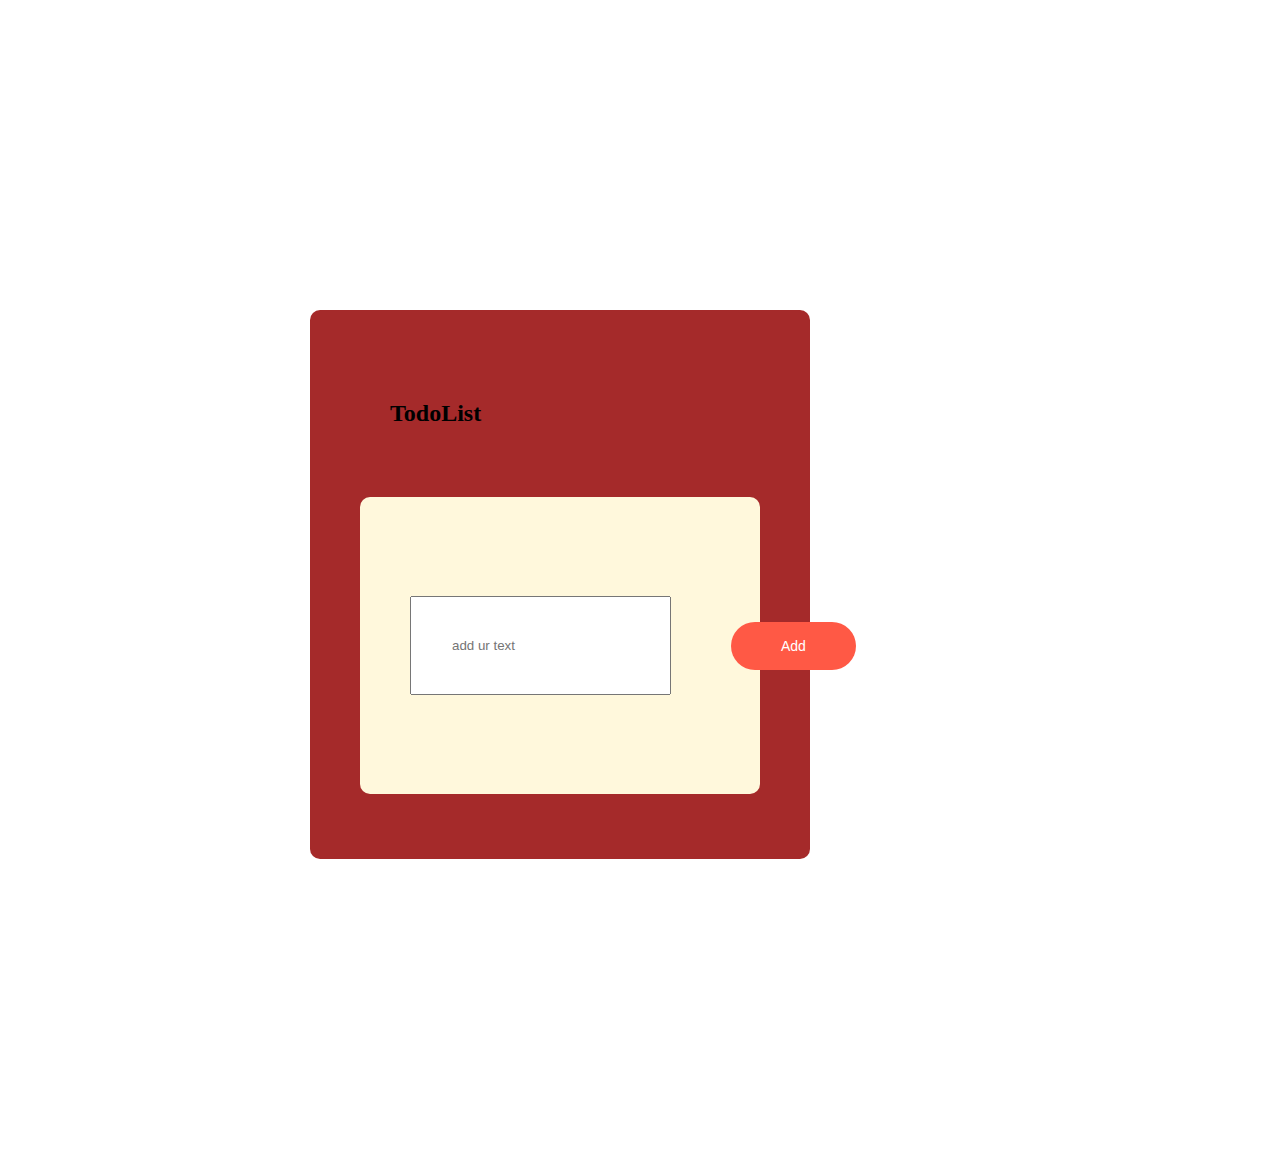
<file: index.html>
<!DOCTYPE html>
<html lang="en">
<head>
    <meta charset="UTF-8">
    <meta name="viewport" content="width=device-width, initial-scale=1.0">
    <title>Todolist</title>
    <link href="https://cdn.jsdelivr.net/npm/bootstrap@5.3.2/dist/css/bootstrap.min.css" rel="stylesheet" integrity="sha384-T3c6CoIi6uLrA9TneNEoa7RxnatzjcDSCmG1MXxSR1GAsXEV/Dwwykc2MPK8M2HN" crossorigin="anonymous">
    <script src="https://cdn.jsdelivr.net/npm/bootstrap@5.3.2/dist/js/bootstrap.bundle.min.js" integrity="sha384-C6RzsynM9kWDrMNeT87bh95OGNyZPhcTNXj1NW7RuBCsyN/o0jlpcV8Qyq46cDfL" crossorigin="anonymous"></script>
    <link rel="stylesheet" href="todo.css">
</head>
<body>
    <div class="container">
        <div class="todo-app">
            <h2>TodoList</h2>
            <div class="row">
                <input type="text" id="input-box" placeholder="add ur text">
                <button onclick="AddTask()">Add</button>

                <ul id="list-container">
                    <li class="checked"></li>
                </ul>
            </div>
        </div>
    </div>
    <script src="script.js"></script>
</body>
</html>
</file>
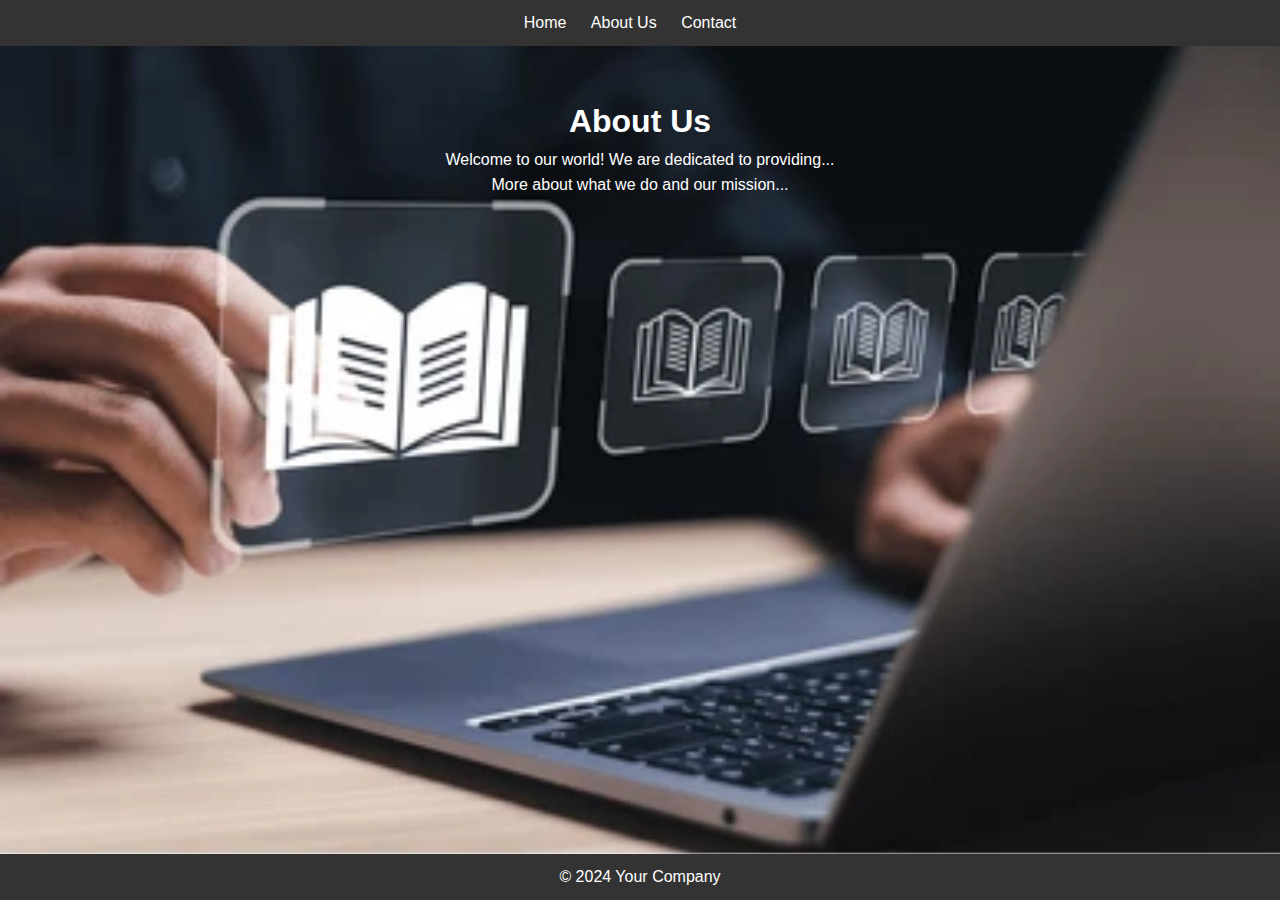
<file: About.html>
<!DOCTYPE html>
<html lang="en">
<head>
  <meta charset="UTF-8">
  <meta name="viewport" content="width=device-width, initial-scale=1.0">
  <title>About Us</title>
  <link rel="stylesheet" href="abt.css">
</head>
<body>
  <header>
    <nav>
      <ul>
        <li><a href="Home.html">Home</a></li>
        <li><a href="about.html">About Us</a></li>
        <li><a href="contact.html">Contact</a></li>
      </ul>
    </nav>
  </header>
  
  <section class="about-section">
    <div class="container">
      <h1>About Us</h1>
      <p>Welcome to our world! We are dedicated to providing...</p>
      <p>More about what we do and our mission...</p>
    </div>
  </section>
  
  <footer>
    <p>&copy; 2024 Your Company</p>
  </footer>
</body>
</html>
</file>
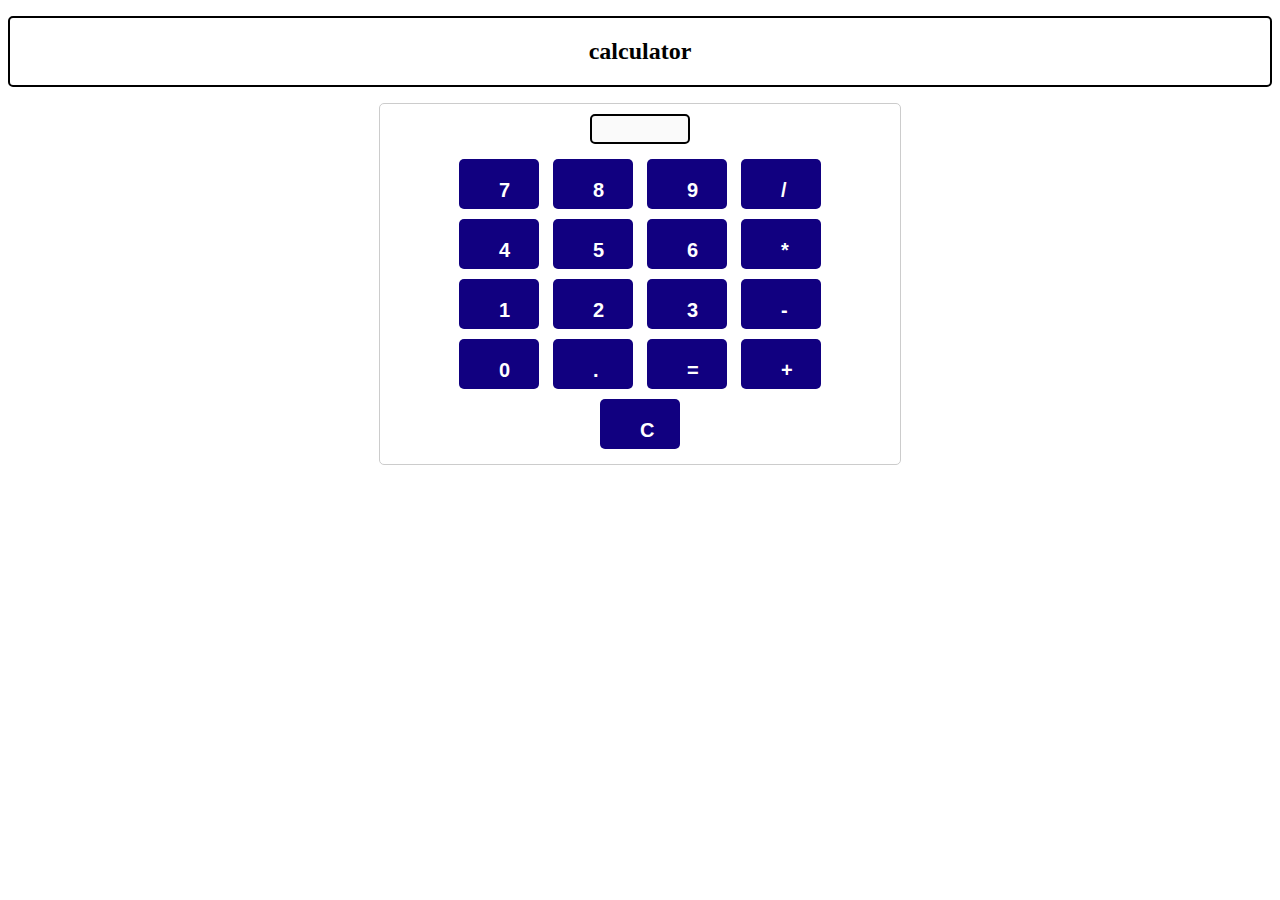
<file: clculator.html>
<!DOCTYPE html>
<html lang="en">
<head>
    <meta charset="UTF-8">
    <meta name="viewport" content="width=device-width, initial-scale=1.0">
    <title>Document</title>
    <link rel="stylesheet" href="calc.css">
    <style>
        .calculator {
            width: 500px;
            margin: auto;
            border: 1px solid #ccc;
            padding: 10px;
            border-radius: 5px;
            text-align: center;
        }
        .calculator input[type="button"]{
            width: 50px;
            height: 50px;
            font-size: 20px;
            margin: 5px;
            cursor: pointer;
            
        }
        .calculator input[type="text"]{
            width: 100px;
            height: 30px;
            font-size: 28px;
            text-align: left;
            margin-bottom: 10px;
            padding: 5px;
            box-sizing: border-box;
        }
    </style>
</head>
<body>
    <h1>calculator</h1>
    <!-- <table id="calcu">  -->
<div class="calculator">
    <input type="text" name="" id="display" disabled><br>
        <input type="button" value="7" onclick="addtoDisplay('7')">
        <input type="button" value="8" onclick="addtoDisplay('8')">
        <input type="button" value="9" onclick="addtoDisplay('9')">
        <input type="button" value="/" onclick="addtoDisplay('/')"><br>
        <input type="button" value="4" onclick="addtoDisplay('4')">
        <input type="button" value="5" onclick="addtoDisplay('5')">
        <input type="button" value="6" onclick="addtoDisplay('6')">
        <input type="button" value="*" onclick="addtoDisplay('*')"><br>
        <input type="button" value="1" onclick="addtoDisplay('1')">
        <input type="button" value="2" onclick="addtoDisplay('2')">
        <input type="button" value="3" onclick="addtoDisplay('3')">
        <input type="button" value="-" onclick="addtoDisplay('-')"><br>
        
        <input type="button" value="0" onclick="addtoDisplay('0')">
        <input type="button" value="." onclick="addtoDisplay('.')">
        <input type="button" value="=" onclick="calculate()">
        <input type="button" value="+" onclick="addtoDisplay('+')"><br>
        <input type="button" value="C" onclick="clearDisplay()">

    </div>

    <script>
        function addtoDisplay(value){
            document.getElementById('display').value += value;
        }
        function clearDisplay(){
            document.getElementById('display').value= '';

        }
        function calculate(){
            var display = document.getElementById('display');
            try{
                display.value = eval(display.value);

            }
            catch(e){
                display.value='error';
            }
        }

    </script>
       

</body>
</html>
</file>
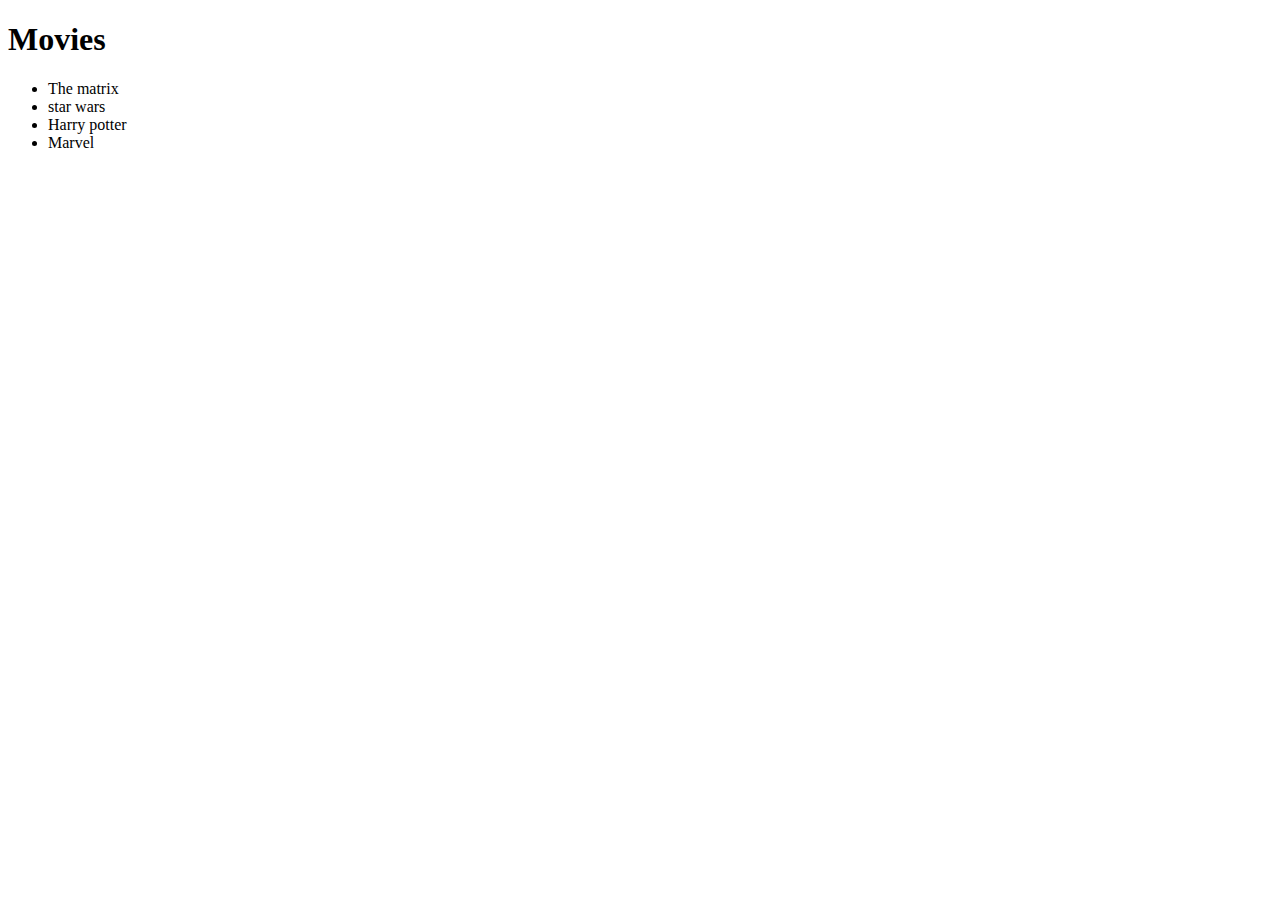
<file: doc.html>
<!DOCTYPE html>
<html lang="en">
<head>
    <meta charset="UTF-8">
    <meta name="viewport" content="width=device-width, initial-scale=1.0">
    <title>Dom manipulation</title>
</head>
<body>
    <div class="container">
        <h1 id="main-heading"> Movies</h1>
        <ul>
            <li class="list-items">The matrix</li>
            <li class="list-items">star wars</li>
            <li class="list-items">Harry potter</li>
            <li class="list-items">Marvel</li>
        </ul>
    </div>
</body>
</html>
</file>
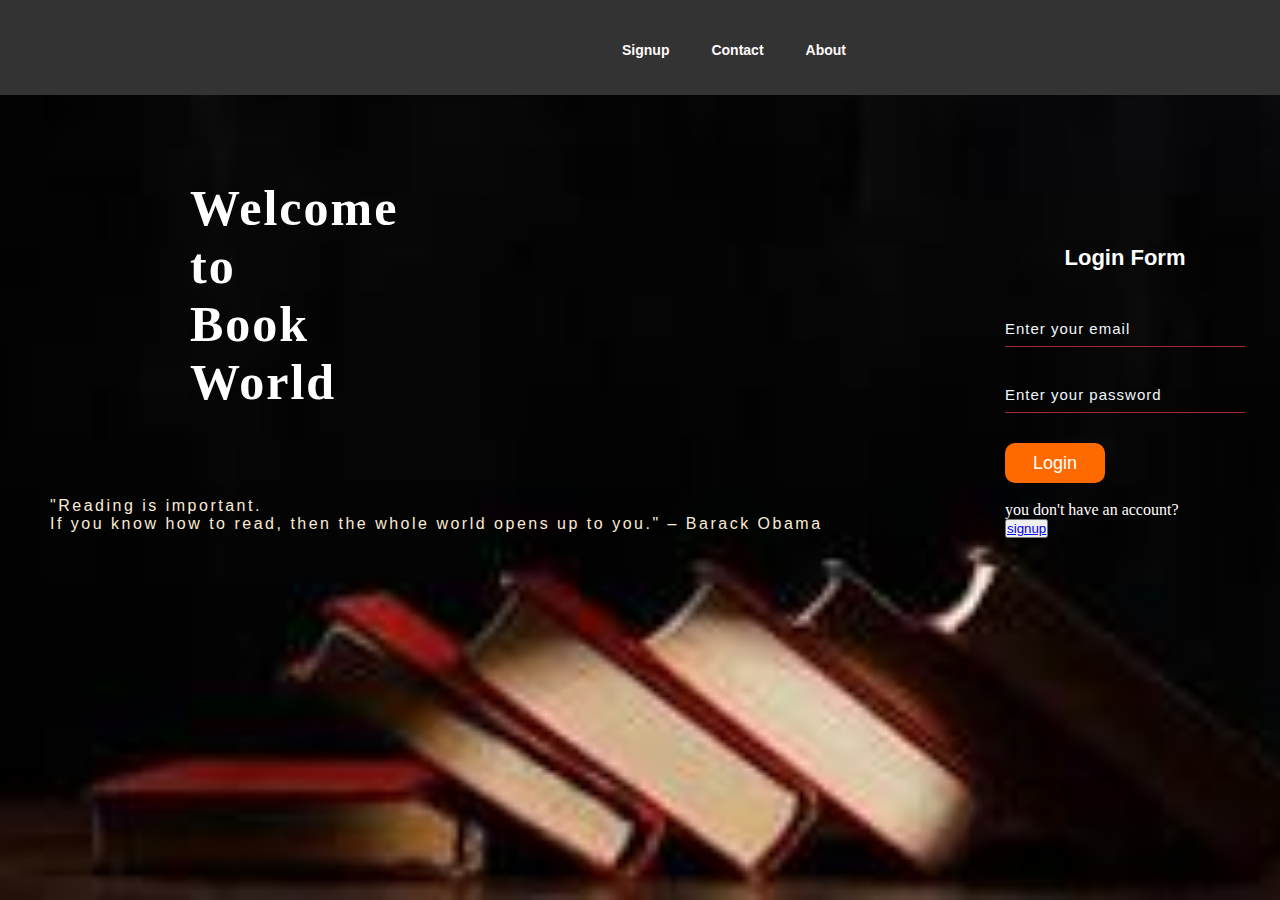
<file: Home.html>
<!DOCTYPE html>
<html lang="en">
<head>
    <meta charset="UTF-8">
    <meta name="viewport" content="width=device-width, initial-scale=1.0">
    <title>Login Form</title>
    <link rel="stylesheet" href="hom.css">
       <script src="https://ajax.googleapis.com/ajax/libs/jquery/3.6.0/jquery.min.js"></script>
</head>
<body>

    <div class="main">
        <header>
        <div class="navbar">
            <!-- <div class="icon">
                <h2 class="logo">Ordinary</h2>
            </div> -->
            <div class="menu">
                <ul>
                    <!-- <li><a href="Login.html">Login</a></li> -->
                    <li><a href="Signup.html">Signup</a></li>
                    <li><a href="Contact.html">Contact</a></li>
                    <li><a href="About.html">About</a></li>
                </ul>
            </div>
        </div>
    </header>
        <div class="content">
            <h1>Welcome to <span>Book World</span></h1><br><br>
           

    <div class="container">
        <form id="loginForm" class="form">
            <h2>Login Form</h2>
            <div class="form-group">
                <input type="email" name="email" placeholder="Enter your email" id="email" required>
                <span class="status" id="email_status"></span>
            </div>
            
            <div class="form-group">
                <input type="password" name="password" placeholder="Enter your password" id="password" required>
                <span class="status" id="pass_status"></span>
            </div>
            
            <button type="submit" class="btnn">Login</button><br><br>

            <p>you don't have an account?</p>
            <button type="button" ><a href="Signup.html">signup</a></button>
        </form>
    </div>
    
    </div>
    <p class="p" style="color: antiquewhite;">"Reading is important. <br>If you know how to read, then the whole world opens up to you." – Barack Obama</p>
    
    </div>

    <script>
        $(document).ready(function() {
            $('#loginForm').submit(function(event) {
                event.preventDefault(); // Prevent the form from submitting

                // Perform validation
                var email = $('#email').val();
                var password = $('#password').val();

                // Validate email
                if (!isValidEmail(email)) {
                    $('#email_status').text('Invalid email').removeClass('text-success').addClass('text-danger');
                    return;
                } else {
                    $('#email_status').text('');
                }

                // Validate password
                if (password.length < 8) {
                    $('#pass_status').text('Password must be at least 8 characters long').removeClass('text-success').addClass('text-danger');
                    return;
                } else {
                    $('#pass_status').text('');
                }

                alert('Login successful!');
            });

            // Function to validate email format
            function isValidEmail(email) {
                var emailRegex = /^[^\s@]+@[^\s@]+\.[^\s@]+$/;
                return emailRegex.test(email);
            }
        });
    </script>
</body>
</html>
</file>
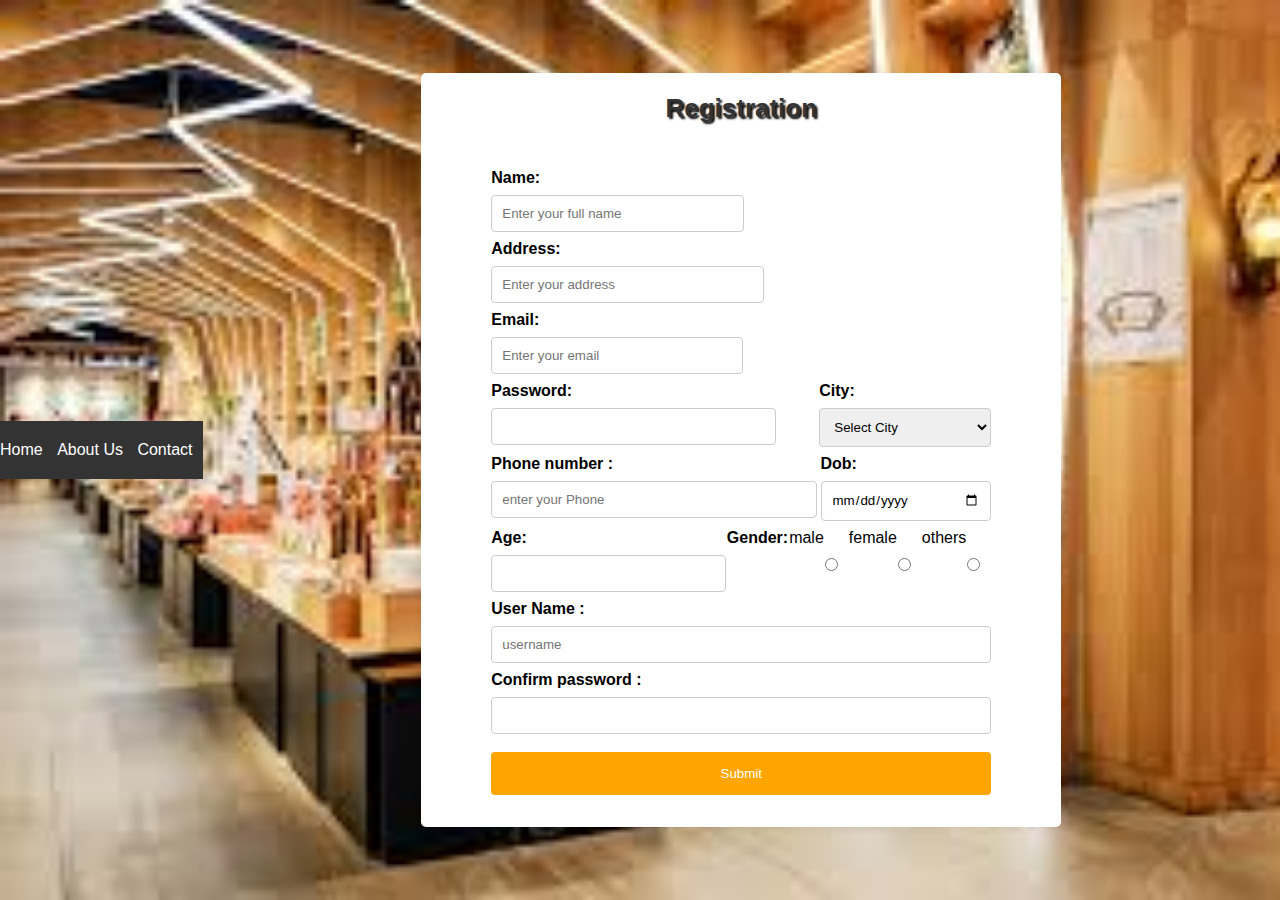
<file: Signup.html>
<!DOCTYPE html>
<html lang="en">
<head>
    <meta charset="UTF-8">
    <meta name="viewport" content="width=device-width, initial-scale=1.0">
    <title>Register</title>
    <script src="https://code.jquery.com/jquery-3.6.0.min.js"></script>
    <link rel="stylesheet" href="sig.css">
    <script src="sig.js"></script>
</head>
<body>
    <header>
        <nav>
          <ul>
            <li><a href="Home.html">Home</a></li>
            <li><a href="about.html">About Us</a></li>
            <li><a href="contact.html">Contact</a></li>
          </ul>
        </nav>
      </header>
    <div class="container">
         <h1 class="form-title"> Registration</h1><br><br>
        <form action="Signup.html">
    <div class="main-user-info">
        <form name="RegForm" onsubmit="return validateForm()">
            <p>
                <label for="name">Name:</label>
                <input type="text" id="name" name="Name" 
                    placeholder="Enter your full name" />
                <span id="name-error" class="error-message"></span>
            </p>
            <p>
                <label for="address">Address:</label>
                <input type="text" id="address" name="Address" 
                    placeholder="Enter your address" />
                <span id="address-error" class="error-message"></span>
            </p>
            <p>
                <label for="email">Email:</label>
                <input type="text" id="email" name="EMail" 
                    placeholder="Enter your email" />
                <span id="email-error" class="error-message"></span>
            </p>
            <p>
                <label for="password">Password:</label>
                <input type="password" id="password" name="Password" />
                <span id="password-error" class="error-message"></span>
            </p>
            <p>
                <label for="city">City:</label>
                <select id="city" name="city">
                    <option value="">
                        Select City
                    </option>
                    <option value="a">
                    Trivantrum
                    </option>
                    <option value="b">
                        Kollam
                    </option>
                    <option value="c">
                        Pathanamthitta
                    </option>
                    <option value="d">
                        Alappuzha
                    </option>
                    <option value="e">
                        Kottayam
                    </option>
                    <option value="f">
                    Idukki
                    </option>
                    <option value="g">
                        Ernakulam
                    </option>
                    <option value="h">
                        Thrissur
                    </option>
                    <option value="i">
                        Palakkad
                    </option>
                    <option value="j">
                        Malappuram
                    </option>
                    <option value="k">
                        Kozhikode
                    </option>
                    <option value="l">
                    Wayanad
                    </option>
                    <option value="m">
                        Kannur
                    </option>
                    <option value="n">
                        Kasargod
                    </option>
                    </select>
                <span id="city-error" class="error-message"></span>
            </p>
            <p>
            <label for="" >Phone number :</label>
            <input type="number" name="ph" id="" placeholder="enter your Phone">
        </p>
        <p>
            <label for="" >Dob:</label><input  type="date" name="" id="demo" max="2018-7-19">
        </p>
        <p>
            <label for="" >Age:</label><input type="number">
        </p>
        <label for="" >Gender:</label> male <input type="radio" name="g" id=""> female <input type="radio" name="g" > others <input type="radio" name="g"><br><br>
        <label for="">User Name :</label>
        <input type="text"  placeholder="username"><br><br>
        <label for="">Confirm password :</label>
        <input type="password"><br><br>
        <button type="button" onclick="validateForm()">Submit</button>
        </form>
 </div>
 </div>  
</div>
<script>
$(document).ready(function() {
    $("RegForm").validate({
        rules: {
            name: {
                required: true,
            },
            address: {
                required: true,
            },
            email: {
                required: true,
                email: true,
            },
            password: {
                required: true,
                minlength: 6,
            },
            city: {
                required: true,
            },
        },
        messages: {
            name: {
                required: "Please enter your name.",
            },
            address: {
                required: "Please enter your address.",
            },
            email: {
                required: "Please enter your email address.",
                email: "Please enter a valid email address.",
            },
            password: {
                required: "Please enter a password.",
                minlength: "Password must be at least 6 characters.",
            },
            city: {
                required: "Please select your city.",
            },
        },
        errorElement: "span", 
        errorPlacement: function(error, element) {
            
            error.insertAfter(element); 
        },
        submitHandler: function(form) {
            
            form.submit();
        }
    });
});
</script>
</body>
</html>
</file>
<file: todo.css>
*{
    margin: 30px;
    padding: 40px;
    box-sizing: border-box;
}

.container{
    width: 600px;
    /* background-color: rgb(9, 36, 27); */
    padding: 40px;
}

.todo-app{
    width: 500px;
    max-width:  540px; ;
    background-color: brown;
    margin: 100px;
    padding: 20px 20px 40px;
    border-radius: 10px ;
}
.todo-app h2 {
    width: 300px; 
    margin-left: 20px;

}
.row {
    display: flex;
    align-items: center;
    justify-content: space-between;
    background-color: cornsilk;
    border-radius: 10px;
    padding-left: 20px;
    margin-bottom: 25px;
}

button{
    border: none;
    outline: none;
    padding: 16px 50px;
    background:#ff5945;
    color: #fff;
    font-size: 14px;
    cursor: pointer;
    border-radius: 40px;
}

ul li{
    list-style: none;
    font-size: 17px;
    padding: 12px 8px 5px;
    user-select: none;
    cursor: pointer;
}

ul li checked{
    color: black;
    text-decoration: line-through;
}

ul li checked::before{
    background-image: url(images/checked.png);
}

ul li span{
    position: absolute;
    right: 0;
    top: 5px;
    width: 40px;
    height: 40px;
    font-size: 22px;
    line-height: 40px;
    border-radius:0 ;
}
</file>
<file: abt.css>
*{margin: 0;
padding: 0;
box-sizing: border-box;
}

body {
    background-image: url(elibrary.webp);
    background-size: cover;
font-family: Arial, sans-serif;
line-height: 1.6;
background-color: #f4f4f4;
}

header {
background-color: #333;
color: #fff;
padding: 10px 0;
}

header nav ul {
list-style-type: none;
text-align: center;
}

header nav ul li {
display: inline;
margin-right: 20px;
}

header nav ul li a {
color: #fff;
text-decoration: none;
}

.about-section {
padding: 50px 0;
text-align: center;
}

.container {
    color: white;
width: 80%;
margin: auto;
}

footer {
background-color: #333;
color: #fff;
text-align: center;
padding: 10px 0;
position: absolute;
bottom: 0;
width: 100%;
}
</file>
<file: calc.css>
/* button{
    border: none;
    border-radius: 70%;
    cursor: pointer;
}

button:active,
button:focus{
    filter: brightness(120%);

}

.calc-keys {
    display: grid;
    grid-template-columns: repeat(5,3fr);
    grid-row-gap:15px ;
    grid-column-gap:10px ;
    
}

.key-zero{
    grid-column: span 2;
    width: 100%;
    border-radius: 30px;
} */


table { 
    border: 1px solid black; 
    margin-left: auto; 
    margin-right: auto; 
} 

input[type="button"] { 
    width: 100%; 
    padding: 20px 40px; 
    background-color: rgb(17, 0, 128); 
    color: white; 
    font-size: 14px; 
    font-weight: bold; 
    border: none; 
    border-radius: 5px; 
} 

input[type="text"] { 
    padding: 10px 20px; 
    font-size: 18px; 
    font-weight: bold; 
    border: none; 
    border-radius: 5px; 
    border: 2px solid black; 
} 
h1{
    padding: 20px 30px; 
    font-size: 24px; 
    font-weight: bold; 
    border: none; 
    border-radius: 5px; 
    border: 2px solid black; 
    text-align: center;
}
</file>
<file: hom.css>
*{
    margin: 0;
    padding: 0;

}
.main{
    width: 100%;
    background: linear-gradient(to top, rgba(0,0,0,0,0.5)50%,);
    background-image: url(home.jpeg);
    background-position: center;
    background-size: cover;
    height: 100vh;
}
.logo{
    align-content: center;
    color: azure;
    font-size: 20px;
    font-family:'Franklin Gothic Medium', 'Arial Narrow', Arial, sans-serif ;
    padding-left: 10px;
    float: right;
    padding: top;
}


header {
    background-color: #333;
    color: #fff;
    padding: 10px 0;
    }
    
header nav ul {
    list-style-type: none;
    text-align: center;
    }
    
header nav ul li {
    display: inline;
    margin-right: 20px;
    }
    
header nav ul li a {
    color: #fff;
    text-decoration: none;
    }

.navbar{
    width: 120px;
    height: 75px;
    margin: auto;

}
.header{
    background-color: rgb(173, 83, 27);
    color: aqua;
}

.icon{
    width: 200px;
    float:none;
    height: 20px;
} 

.menu{
    width: 400px;
    float: left;
    height: 10px;
    padding: auto;
    padding-right: 400px;
    padding-top: 5px;

}

ul{
     float: left;
    display:flex;
    justify-content:center;
    align-items: center;
    
}

ul li{
    list-style-type: none;
    text-align: center;
    display: inline;
    list-style: none;
    margin-left: 42px;
    margin-top: 27px;
    font-size: 14px;
    
}

ul li a{
    text-decoration: none;
    color: snow;
    font-family: Arial, Helvetica, sans-serif;
    font-weight: bold;
    transition:0.4s ease-in-out


}

ul li a:hover{
    color: rgb(255, 106, 0);
}

.content{ 
    padding-top: 80px;
    padding-left: 40px;
    padding-right: 1000px;
    padding: auto; 
    width: 40px;
    height: auto; 
    margin: auto;
    color: white;
    flex: none;
    


}
.p{
    padding-top: 50px;
    padding-left: 50px;
    padding-bottom: 50px;
    height: 70px;
    font-family: arial;
    letter-spacing: 2.5px;
    line-height: 18px;
    color: ghostwhite;


}

.content h1{
    font-family: 'Times New Roman', Times, serif;
    font-size: 50px;
    padding-left: 50px;
    margin-top: 9%;
    letter-spacing: 2px;
}

.content .cn{
    width: 160px;;
    height: 40px;
    background-color: indianred;
    border: none;
    margin-bottom: 10px;
    margin-left: 20px;
    font-size: 18px;
    border-radius: 10px;
    cursor: pointer;
    color: antiquewhite;
    transition: 4s ease ;
}
.cn a{
    text-decoration: none;
    color: brown;
    transition: 3s ease;

}

.cn:hover{
    background-color: darkorange;
}

 
.content span{
    color: white;
    font-size: 6opx;

}

.form{
    width: 250px;
    height: 300px;
    background: linear-gradient(to top, rgba(0,0,0,0));
    position: absolute;
    top: 200px;
    left: 970px;
    border-radius: 10px;
    padding: 35px;
    align-items: flex-end;

}

.form h2{
    width: 220px;
    font-family: sans-serif;
    text-align: center;
    font-size: 22px;
    /* color: brown; */
    /* background-color: white; */
    margin: 2px;
    padding: 8px;
    border-radius: 20px;
}

.form input{
    width: 240px;
    height: 35px;
    background: transparent;
    border-bottom: 1px solid brown;
    border-top: none;
    border-left: none;
    border-right: none;
    color: brown;
    font-size: 15px;
    letter-spacing: 1px;
    font-family:sans-serif ;
    margin-top: 30px;
}

.form input:focus{
    outline: none;
}

::placeholder{
    color: aliceblue;
    font-family: Arial;
}

.btnn{
    width: 100px;
    height: 40px;
    background:rgb(255, 106, 0);
    border: none;
    margin-top: 30px;
    font-size: 18px;
    border-radius: 10px;
    cursor: pointer;
    color: white;
    position:static;
}

btnn:hover{
    background: white;
    color: brown;
}

.btnn a{
    text-decoration: none;
    color: white;
    font-weight: bold;
}

.form .link{
    font-family: Arial, Helvetica, sans-serif;
    font-size: 17px;
    padding-top: 20px;
    text-align: center;

}

.form .link a{
    text-decoration: none;
    color: brown;
}

.liw{
    padding-top: 15px;
    padding-bottom: 10px;
    text-align: center;
}
</file>
<file: sig.css>
*{
    padding: 0;
    margin: 0;
    box-sizing: border-box;
    font-family: sans-serif;
}

body{
    display: flex;
    height: 100vh;
    justify-content: center;
    align-items: center;
    background: url(library.jpeg);
    background-size: cover;

}


header {
    background-color: #333;
    color: #fff;
    padding: 20px 0;
}
    
header nav ul {
    list-style-type: none;
    text-align: center;
}
    
 header nav ul li {
    display: inline;
    margin-right: 10px;
    }
    
header nav ul li a {
    color: #fff;
    text-decoration: none;
}


.container{
    width: 100%;
    max-width: 650px;
    background-color:rgb(2, 3, 0);
    padding: 28px;
    margin: 0,28px;
    border-radius: 10px;
    box-shadow: inset -2px 2px 2px white;

}

.form-title{
    font-size: 26px;
    font-weight: 600;
    text-align:center;
    padding-bottom: 6px;
    columns: rgb(10, 8, 8);
    text-shadow: 2px 2px 2px rgb(10, 9, 10);
    border-bottom: solid 1px white;
}

.main-user-info{
    display:flex;
    flex-wrap: wrap;
    justify-content:space-between;
    padding: 2px 0;
}

.user-input-box:nth-child(2n){
    justify-content: end;
}

.user-input-box{
    display: contents;
    flex-wrap: wrap;
    width: 50px;
    padding-bottom: 15px;

}

.user-input-box label{
    width: 95%;
    color:white;
    font-size: 20px;
    font-weight: 400;
    margin: 5px 0;
}

.user-input-box input{
    font-weight: 40px;
    height: 40px;
    width: 95%;
    border-radius: 7px;
    outline: none;
    border: 1px solid grey;
    padding: 0px;

}


body {
    font-family: Arial, sans-serif;
    background-color: #f2f2f2;
}

.container {
    width: 50%;
    margin: 0 auto;
    padding: 20px;
    background-color: #fff;
    border-radius: 5px;
    box-shadow: 0 0 10px rgba(0,0,0,0.1);
}

h1 {
    text-align: center;
    color: #333;
}

form {
    max-width: 500px;
    margin: 0 auto;
}

label {
    font-weight: bold;
}

input[type=text], input[type=password], input[type=number], select, input[type=date] {
    width: 100%;
    padding: 10px;
    margin: 8px 0;
    display: inline-block;
    border: 1px solid #ccc;
    border-radius: 4px;
    box-sizing: border-box;
}

input[type=radio] {
    margin-right: 10px;
}

.error-message {
    color: red;
}

button {
    background-color: orange;
    color: white;
    padding: 14px 20px;
    margin: 10px 0;
    border: none;
    border-radius: 4px;
    cursor: pointer;
    width: 100%;
}

button:hover {
    background-color: #cf7107;
}

button:active {
    background-color: white;
}

button:focus {
    outline: none;
}
</file>
